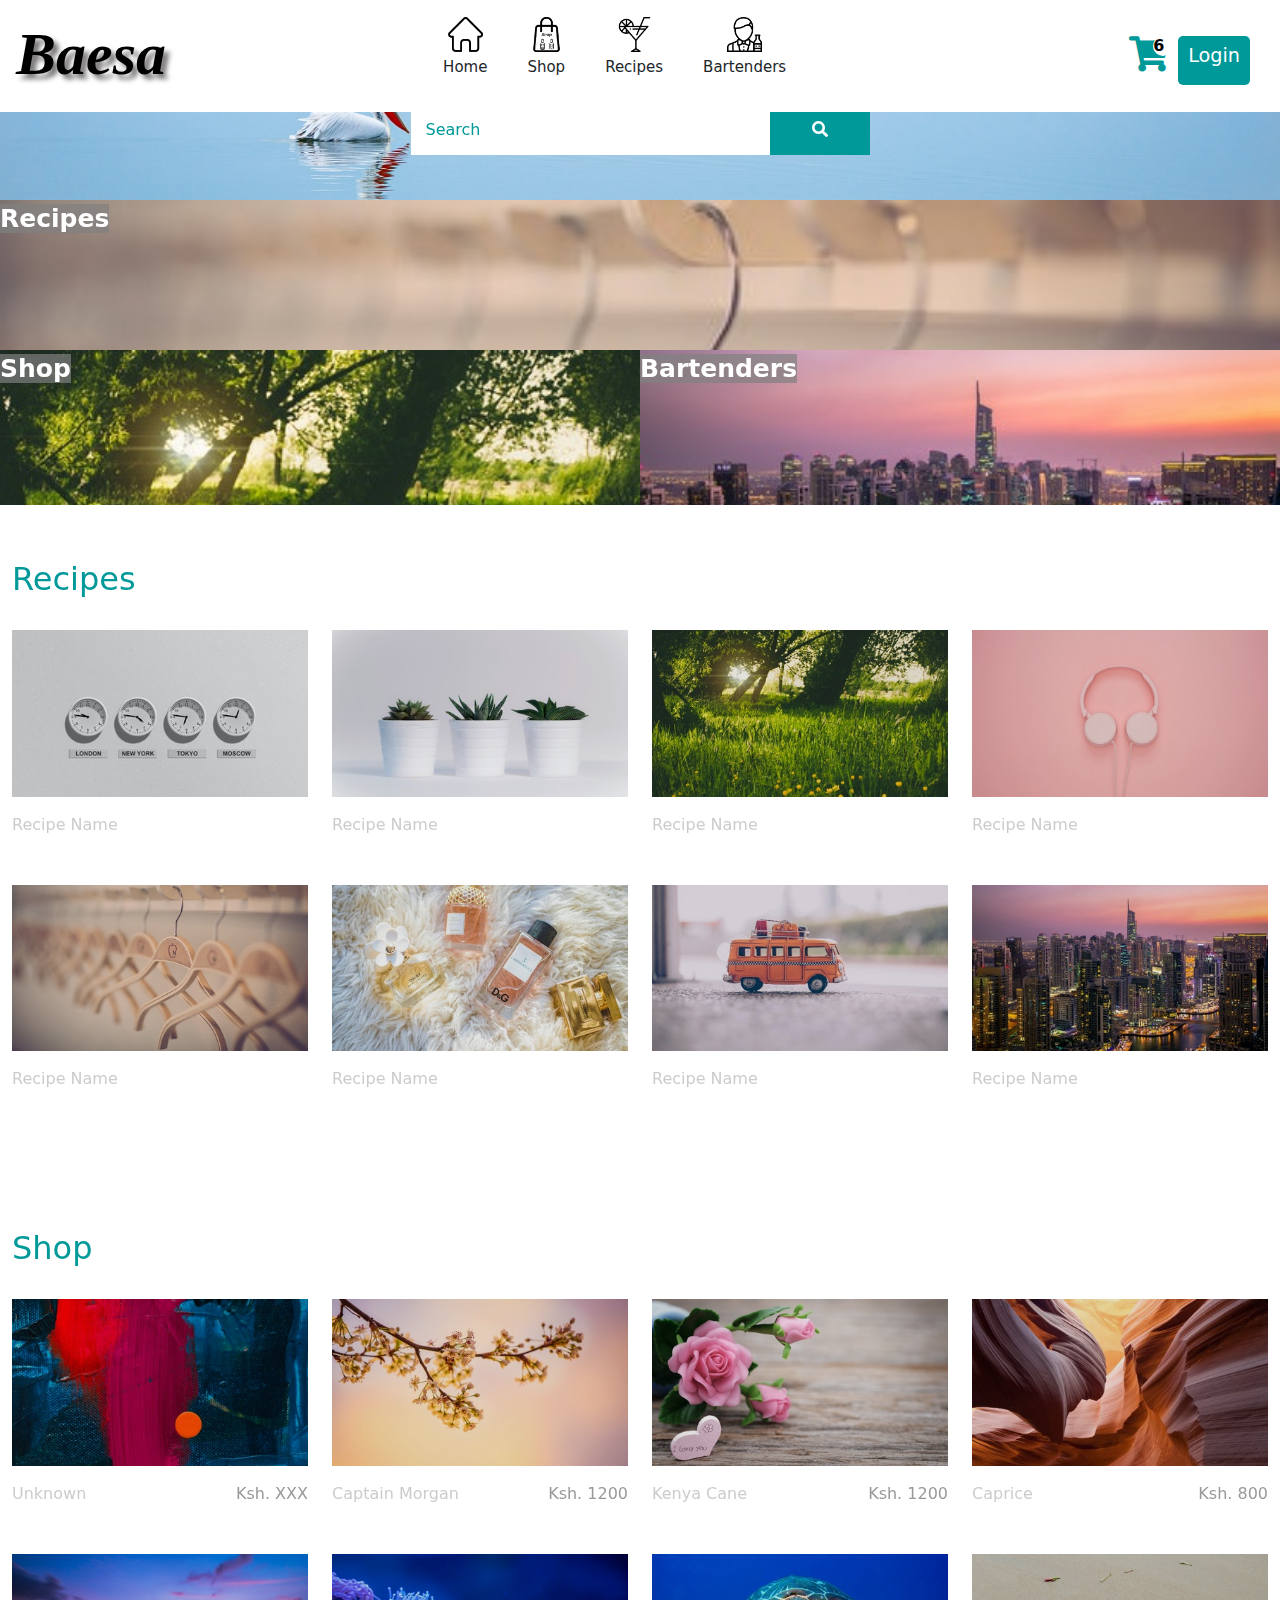
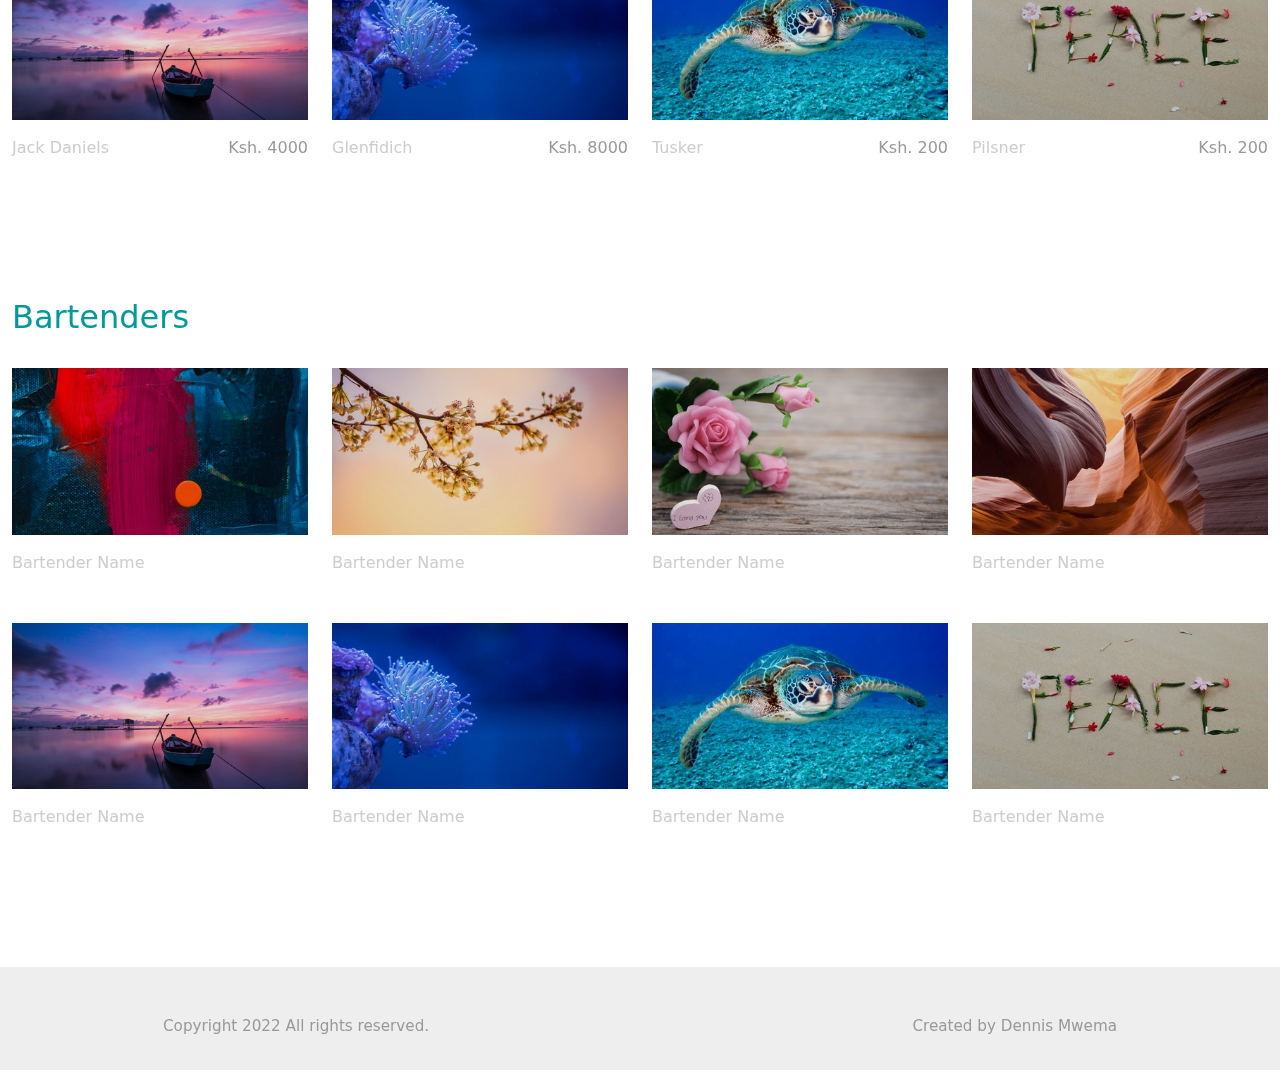
<file: index.html>
<!DOCTYPE html>
<html lang="en">
<head>
    <meta charset="UTF-8">
    <meta name="viewport" content="width=device-width, initial-scale=1.0">
    <title>Catalog-Z Bootstrap 5.0 HTML Template</title>
    <link rel="stylesheet" href="css/bootstrap.min.css">
    <link rel="stylesheet" href="fontawesome/css/all.min.css">
    <link rel="stylesheet" href="css/templatemo-style.css">
    <link rel="" href="./fonts/Royalacid_o.ttf">
    <link rel="" href="./fonts/Royalacid.ttf">
</head>
<body>

    <!-- Page Loader -->
    <div id="loader-wrapper">
        <div id="loader"></div>

        <div class="loader-section section-left"></div>
        <div class="loader-section section-right"></div>

    </div>

    
     <!-- Navigation -->
    <nav class="nav">
        <div class="nav-link">
          <a href="/" class="nav__logo">Baesa</a>
          </div>
  
        <div class="nav__menu" id="nav__menu">
            <ul style="list-style: none;" class="nav__list">
                <li class="nav__item">
                    <a href="./index.html" class="nav__link">
                      <img height="35" src="img/icons/home.png" alt="">
                      <span class="nav__name">Home</span>
                    </a>
                </li>
                <li class="nav__item">
                    <a href="./store.html" class="nav__link">
                      <img height="35" src="img/icons/Shop-Icon-Black.png" alt="">
                        <span class="nav__name">Shop</span>
                    </a>
                </li>
                <li class="nav__item">
                    <a href="./recipes.html" class="nav__link">
                      <img height="35" src="img/icons/cocktail.png" alt="">
                      <span class="nav__name">Recipes</span>
                    </a>
                </li>
                <li class="nav__item">
                    <a href="./bartenders.html" class="nav__link">
                      <img height="35" src="img/icons/bartender-black.png" alt="">
                      <span class="nav__name">Bartenders</span>
                    </a>
                </li>
                
            </ul>
        </div>
  
        <div class="profile">
          <span style="display: flex; justify-content: space-between; gap: 10px; padding-right: 30px;">
            <div style="position: relative;">
                <a href="#">
                    <i class="fa fa-shopping-cart text-outline"></i>
                </a>
                
                <a href="#" style="display: flex; align-items: center; position: absolute; top: 0; right: -5px; height: 20px; width: 20px; border-radius: 50%; font-weight: 700; color: black; background-color: white;">6</a>
                
            </div>
            <a href="./login.html" class="btn btn-primary" id="p-img">Login</a>
            
            </span>
        </div>
    </nav>

    

















    
    

    <div style="padding-top: 60px;" class="tm-hero d-flex justify-content-center align-items-center" data-parallax="scroll" data-image-src="img/hero.jpg">
        <form class="d-flex tm-search-form">
            <input class="form-control tm-search-input" type="search" placeholder="Search" aria-label="Search">
            <button class="btn btn-outline-success tm-search-btn" type="submit">
                <i class="fas fa-search"></i>
            </button>
        </form>
    </div>

    <div style="display: grid; grid-auto-rows: 150px; grid-template-columns: repeat(2, 1fr);" class="section-links">
        <div style="height: 155px; grid-column-start: 1; grid-column-end: 3; background: url('./img/img-01.jpg') no-repeat; background-size: cover;" class="sec-links">
            <a style="text-align: center; background-color: rgba(128, 128, 128, 0.7); color: white; font-weight: bold; height: 50px; font-size: 25px;" href="#recipes">Recipes</a>
        </div>
        <div style="height: 155px; background: url('./img/img-05.jpg') no-repeat; background-size: cover;" class="sec-links">
            <a style="transform: translate(50%, 50%); background-color: rgba(128, 128, 128, 0.7); color: white; font-weight: bold; height: 50px; font-size: 25px; width: 100%;" href="#shop">Shop</a>
        </div>
        <div style="height: 155px; background: url('./img/img-08.jpg') no-repeat; background-size: cover;" class="sec-links">
            <a style="transform: translate(50%, 50%); background-color: rgba(128, 128, 128, 0.7); color: white; font-weight: bold; height: 50px; font-size: 25px; width: 100%;" href="#bartenders">Bartenders</a>
        </div>
    </div>

    <div id="recipes" class="container-fluid tm-container-content tm-mt-60">
        <div class="row mb-4">
            <h2 class="col-6 tm-text-primary">
                Recipes
            </h2>
            
        </div>
        <div class="row tm-mb-90 tm-gallery">
        	<div class="col-xl-3 col-lg-4 col-md-6 col-sm-6 col-6 mb-5">
                <figure class="effect-ming tm-video-item">
                    <img src="img/img-03.jpg" alt="Image" class="img-fluid">
                    <figcaption class="d-flex align-items-center justify-content-center">
                        <h2>Clocks</h2>
                        <a href="recipe.html">View more</a>
                    </figcaption>                    
                </figure>
                <div class="d-flex justify-content-between tm-text-gray">
                    <span class="tm-text-gray-light">Recipe Name</span>
                </div>
            </div>
            <div class="col-xl-3 col-lg-4 col-md-6 col-sm-6 col-6 mb-5">
                <figure class="effect-ming tm-video-item">
                    <img src="img/img-04.jpg" alt="Image" class="img-fluid">
                    <figcaption class="d-flex align-items-center justify-content-center">
                        <h2>Plants</h2>
                        <a href="recipe.html">View more</a>
                    </figcaption>                    
                </figure>
                <div class="d-flex justify-content-between tm-text-gray">
                    <span class="tm-text-gray-light">Recipe Name</span>
                </div>
            </div>
            <div class="col-xl-3 col-lg-4 col-md-6 col-sm-6 col-6 mb-5">
                <figure class="effect-ming tm-video-item">
                    <img src="img/img-05.jpg" alt="Image" class="img-fluid">
                    <figcaption class="d-flex align-items-center justify-content-center">
                        <h2>Morning</h2>
                        <a href="recipe.html">View more</a>
                    </figcaption>                    
                </figure>
                <div class="d-flex justify-content-between tm-text-gray">
                    <span class="tm-text-gray-light">Recipe Name</span>
                </div>
            </div>
            <div class="col-xl-3 col-lg-4 col-md-6 col-sm-6 col-6 mb-5">
                <figure class="effect-ming tm-video-item">
                    <img src="img/img-06.jpg" alt="Image" class="img-fluid">
                    <figcaption class="d-flex align-items-center justify-content-center">
                        <h2>Pinky</h2>
                        <a href="recipe.html">View more</a>
                    </figcaption>                    
                </figure>
                <div class="d-flex justify-content-between tm-text-gray">
                    <span class="tm-text-gray-light">Recipe Name</span>
                </div>
            </div>
            
            <div class="col-xl-3 col-lg-4 col-md-6 col-sm-6 col-6 mb-5">
                <figure class="effect-ming tm-video-item">
                    <img src="img/img-01.jpg" alt="Image" class="img-fluid">
                    <figcaption class="d-flex align-items-center justify-content-center">
                        <h2>Hangers</h2>
                        <a href="recipe.html">View more</a>
                    </figcaption>                    
                </figure>
                <div class="d-flex justify-content-between tm-text-gray">
                    <span class="tm-text-gray-light">Recipe Name</span>
                </div>
            </div>
            <div class="col-xl-3 col-lg-4 col-md-6 col-sm-6 col-6 mb-5">
                <figure class="effect-ming tm-video-item">
                    <img src="img/img-02.jpg" alt="Image" class="img-fluid">
                    <figcaption class="d-flex align-items-center justify-content-center">
                        <h2>Perfumes</h2>
                        <a href="recipe.html">View more</a>
                    </figcaption>                    
                </figure>
                <div class="d-flex justify-content-between tm-text-gray">
                    <span class="tm-text-gray-light">Recipe Name</span>
                </div>
            </div>
            <div class="col-xl-3 col-lg-4 col-md-6 col-sm-6 col-6 mb-5">
                <figure class="effect-ming tm-video-item">
                    <img src="img/img-07.jpg" alt="Image" class="img-fluid">
                    <figcaption class="d-flex align-items-center justify-content-center">
                        <h2>Bus</h2>
                        <a href="recipe.html">View more</a>
                    </figcaption>                    
                </figure>
                <div class="d-flex justify-content-between tm-text-gray">
                    <span class="tm-text-gray-light">Recipe Name</span>
                </div>
            </div>
            <div class="col-xl-3 col-lg-4 col-md-6 col-sm-6 col-6 mb-5">
                <figure class="effect-ming tm-video-item">
                    <img src="img/img-08.jpg" alt="Image" class="img-fluid">
                    <figcaption class="d-flex align-items-center justify-content-center">
                        <h2>New York</h2>
                        <a href="recipe.html">View more</a>
                    </figcaption>                    
                </figure>
                <div class="d-flex justify-content-between tm-text-gray">
                    <span class="tm-text-gray-light">Recipe Name</span>
                </div>
            </div>
        </div>
    </div>

    <div id="shop" class="container-fluid tm-container-content tm-mt-60">
        <div class="row mb-4">
            <h2 class="col-6 tm-text-primary">
                Shop
            </h2>
        </div>
        <div class="row tm-mb-90 tm-gallery">
            <div class="col-xl-3 col-lg-4 col-md-6 col-sm-6 col-6 mb-5">
                <figure class="effect-ming tm-video-item">
                    <img src="img/img-09.jpg" alt="Image" class="img-fluid">
                    <figcaption class="d-flex align-items-center justify-content-center">
                        <h2><a href="#"><i class="fas fa-shopping-cart"></i></a></h2>
                    </figcaption>                    
                    
                </figure>
                <div class="d-flex justify-content-between tm-text-gray">
                    <span class="tm-text-gray-light">Unknown</span>
                    <span>Ksh. XXX</span>
                </div>
            </div>
            <div class="col-xl-3 col-lg-4 col-md-6 col-sm-6 col-6 mb-5">
                <figure class="effect-ming tm-video-item">
                    <img src="img/img-10.jpg" alt="Image" class="img-fluid">
                    <figcaption class="d-flex align-items-center justify-content-center">
                        <h2><a href="#"><i class="fas fa-shopping-cart"></i></a></h2>
                    </figcaption>                    
                </figure>
                <div class="d-flex justify-content-between tm-text-gray">
                    <span class="tm-text-gray-light">Captain Morgan</span>
                    <span>Ksh. 1200</span>
                </div>
            </div>
            <div class="col-xl-3 col-lg-4 col-md-6 col-sm-6 col-6 mb-5">
                <figure class="effect-ming tm-video-item">
                    <img src="img/img-11.jpg" alt="Image" class="img-fluid">
                    <figcaption class="d-flex align-items-center justify-content-center">
                        <h2><a href="#"><i class="fas fa-shopping-cart"></i></a></h2>
                    </figcaption>                    
                </figure>
                <div class="d-flex justify-content-between tm-text-gray">
                    <span class="tm-text-gray-light">Kenya Cane</span>
                    <span>Ksh. 1200</span>
                </div>
            </div>
            <div class="col-xl-3 col-lg-4 col-md-6 col-sm-6 col-6 mb-5">
                <figure class="effect-ming tm-video-item">
                    <img src="img/img-12.jpg" alt="Image" class="img-fluid">
                    <figcaption class="d-flex align-items-center justify-content-center">
                        <h2><a href="#"><i class="fas fa-shopping-cart"></i></a></h2>
                    </figcaption>                     
                </figure>
                <div class="d-flex justify-content-between tm-text-gray">
                    <span class="tm-text-gray-light">Caprice</span>
                    <span>Ksh. 800</span>
                </div>
            </div>
            <div class="col-xl-3 col-lg-4 col-md-6 col-sm-6 col-6 mb-5">
                <figure class="effect-ming tm-video-item">
                    <img src="img/img-13.jpg" alt="Image" class="img-fluid">
                    <figcaption class="d-flex align-items-center justify-content-center">
                        <h2><a href="#"><i class="fas fa-shopping-cart"></i></a></h2>
                    </figcaption>                     
                </figure>
                <div class="d-flex justify-content-between tm-text-gray">
                    <span class="tm-text-gray-light">Jack Daniels</span>
                    <span>Ksh. 4000</span>
                </div>
            </div>
            <div class="col-xl-3 col-lg-4 col-md-6 col-sm-6 col-6 mb-5">
                <figure class="effect-ming tm-video-item">
                    <img src="img/img-14.jpg" alt="Image" class="img-fluid">
                    <figcaption class="d-flex align-items-center justify-content-center">
                        <h2><a href="#"><i class="fas fa-shopping-cart"></i></a></h2>
                    </figcaption>                     
                </figure>
                <div class="d-flex justify-content-between tm-text-gray">
                    <span class="tm-text-gray-light">Glenfidich</span>
                    <span>Ksh. 8000</span>
                </div>
            </div>
            <div class="col-xl-3 col-lg-4 col-md-6 col-sm-6 col-6 mb-5">
                <figure class="effect-ming tm-video-item">
                    <img src="img/img-15.jpg" alt="Image" class="img-fluid">
                    <figcaption class="d-flex align-items-center justify-content-center">
                        <h2><a href="#"><i class="fas fa-shopping-cart"></i></a></h2>
                    </figcaption>                     
                </figure>
                <div class="d-flex justify-content-between tm-text-gray">
                    <span class="tm-text-gray-light">Tusker</span>
                    <span>Ksh. 200</span>
                </div>
            </div>
            <div class="col-xl-3 col-lg-4 col-md-6 col-sm-6 col-6 mb-5">
                <figure class="effect-ming tm-video-item">
                    <img src="img/img-16.jpg" alt="Image" class="img-fluid">
                    <figcaption class="d-flex align-items-center justify-content-center">
                        <h2><a href="#"><i class="fas fa-shopping-cart"></i></a></h2>
                    </figcaption>                     
                </figure>
                <div class="d-flex justify-content-between tm-text-gray">
                    <span class="tm-text-gray-light">Pilsner</span>
                    <span>Ksh. 200</span>
                </div>
            </div>         
        </div> <!-- row -->
    </div> <!-- container-fluid, tm-container-content -->

    <div id="bartenders" class="container-fluid tm-container-content tm-mt-60">
        <div class="row mb-4">
            <h2 class="col-6 tm-text-primary">
                Bartenders
            </h2>
            
        </div>
        <div class="row tm-mb-90 tm-gallery">
            <div class="col-xl-3 col-lg-4 col-md-6 col-sm-6 col-6 mb-5">
                <figure class="effect-ming tm-video-item">
                    <img src="img/img-09.jpg" alt="Image" class="img-fluid">
                    <figcaption class="d-flex align-items-center justify-content-center">
                        <h2>Abstract</h2>
                        <a href="bartender.html">View more</a>
                    </figcaption>                    
                </figure>
                <div class="d-flex justify-content-between tm-text-gray">
                    <span class="tm-text-gray-light">Bartender Name</span>
                </div>
            </div>
            <div class="col-xl-3 col-lg-4 col-md-6 col-sm-6 col-6 mb-5">
                <figure class="effect-ming tm-video-item">
                    <img src="img/img-10.jpg" alt="Image" class="img-fluid">
                    <figcaption class="d-flex align-items-center justify-content-center">
                        <h2>Flowers</h2>
                        <a href="bartender.html">View more</a>
                    </figcaption>                    
                </figure>
                <div class="d-flex justify-content-between tm-text-gray">
                    <span class="tm-text-gray-light">Bartender Name</span>
                </div>
            </div>
            <div class="col-xl-3 col-lg-4 col-md-6 col-sm-6 col-6 mb-5">
                <figure class="effect-ming tm-video-item">
                    <img src="img/img-11.jpg" alt="Image" class="img-fluid">
                    <figcaption class="d-flex align-items-center justify-content-center">
                        <h2>Rosy</h2>
                        <a href="bartender.html">View more</a>
                    </figcaption>                    
                </figure>
                <div class="d-flex justify-content-between tm-text-gray">
                    <span class="tm-text-gray-light">Bartender Name</span>
                </div>
            </div>
            <div class="col-xl-3 col-lg-4 col-md-6 col-sm-6 col-6 mb-5">
                <figure class="effect-ming tm-video-item">
                    <img src="img/img-12.jpg" alt="Image" class="img-fluid">
                    <figcaption class="d-flex align-items-center justify-content-center">
                        <h2>Rocki</h2>
                        <a href="bartender.html">View more</a>
                    </figcaption>                    
                </figure>
                <div class="d-flex justify-content-between tm-text-gray">
                    <span class="tm-text-gray-light">Bartender Name</span>
                </div>
            </div>
            <div class="col-xl-3 col-lg-4 col-md-6 col-sm-6 col-6 mb-5">
                <figure class="effect-ming tm-video-item">
                    <img src="img/img-13.jpg" alt="Image" class="img-fluid">
                    <figcaption class="d-flex align-items-center justify-content-center">
                        <h2>Purple</h2>
                        <a href="bartender.html">View more</a>
                    </figcaption>                    
                </figure>
                <div class="d-flex justify-content-between tm-text-gray">
                    <span class="tm-text-gray-light">Bartender Name</span>
                </div>
            </div>
            <div class="col-xl-3 col-lg-4 col-md-6 col-sm-6 col-6 mb-5">
                <figure class="effect-ming tm-video-item">
                    <img src="img/img-14.jpg" alt="Image" class="img-fluid">
                    <figcaption class="d-flex align-items-center justify-content-center">
                        <h2>Sea</h2>
                        <a href="bartender.html">View more</a>
                    </figcaption>                    
                </figure>
                <div class="d-flex justify-content-between tm-text-gray">
                    <span class="tm-text-gray-light">Bartender Name</span>
                </div>
            </div>
            <div class="col-xl-3 col-lg-4 col-md-6 col-sm-6 col-6 mb-5">
                <figure class="effect-ming tm-video-item">
                    <img src="img/img-15.jpg" alt="Image" class="img-fluid">
                    <figcaption class="d-flex align-items-center justify-content-center">
                        <h2>Turtle</h2>
                        <a href="bartender.html">View more</a>
                    </figcaption>                    
                </figure>
                <div class="d-flex justify-content-between tm-text-gray">
                    <span class="tm-text-gray-light">Bartender Name</span>
                </div>
            </div>
            <div class="col-xl-3 col-lg-4 col-md-6 col-sm-6 col-6 mb-5">
                <figure class="effect-ming tm-video-item">
                    <img src="img/img-16.jpg" alt="Image" class="img-fluid">
                    <figcaption class="d-flex align-items-center justify-content-center">
                        <h2>Peace</h2>
                        <a href="bartender.html">View more</a>
                    </figcaption>                    
                </figure>
                <div class="d-flex justify-content-between tm-text-gray">
                    <span class="tm-text-gray-light">Bartender Name</span>
                </div>
            </div>         
        </div> <!-- row -->
    </div> <!-- container-fluid, tm-container-content -->

    <footer class="tm-bg-gray pt-5 pb-3 tm-text-gray tm-footer">
        <div class="container-fluid tm-container-small">
            <div class="row">
                <div class="col-lg-8 col-md-7 col-12 px-5 mb-3">
                    Copyright 2022 All rights reserved.
                </div>
                <div class="col-lg-4 col-md-5 col-12 px-5 text-right">
                    Created by <a href="https://teznologyhub.com" class="tm-text-gray" rel="sponsored" target="_parent">Dennis Mwema</a>
                </div>
            </div>
        </div>
    </footer>

    
  <!-- PopUp -->
  <div class="popup hide-popup">
    <div class="popup-content">
      <div class="popup-close">
        <i class="fa fa-times"></i>
      </div>
      <div class="popup-left">
        <div class="popup-img-container">
          <img class="popup-img" src="./img/img-02.jpg" alt="popup">
        </div>
      </div>
      <div class="popup-right">
        <div class="right-content">
          <h1>Alcohol should not be sold to <span>persons under the age of 18.</span></h1>
          <p>Strictly, drink responsibly. Don't drink and drive.</p>

        </div>
      </div>
    </div>
  </div>
    
    <script src="js/plugins.js"></script>
    <script src="./js/main.js"></script>
    <script>
        $(window).on("load", function(){
            $('body').addClass('loaded');
        });
    </script>

</body>
</html>
</file>
<file: css/templatemo-style.css>
@import url('https://fonts.googleapis.com/css2?family=Roboto:wght@100;300;400;500;700&display=swapfamily=Josefin+Slab&family=Rammetto+One&family=Tangerine:wght@400;700&family=Yellowtail&display=swap');
/* @import url('https://fonts.googleapis.com/css2?family=Josefin+Slab&family=Rammetto+One&family=Tangerine:wght@400;700&family=Yellowtail&display=swap'); */

.btn-primary{
  padding: 6px 10px 14px!important;
}

.nav{
    height: 7rem;
    display: flex;
    justify-content: space-between;
    /* padding-right: 10px;
    padding-left: 10px; */
    align-items: center;
    background-color: white;
    position: fixed;
    top: 0;
    width: 100%;
    z-index: 100;
  }
  
  .nav__img{
    width: 32px;
    border-radius: 50%;
  }
  
  .nav__logo{
    font-weight: 900 !important;
    font-size: 60px;
    width: 100px;
    color: black;
    font-family: 'Royalacid_o';
    font-style: italic;
    text-shadow: 5px 5px 5px rgb(122, 119, 119);
    /* font-weight: 60px; */
    white-space: nowrap;
  }
  
  .nav-link{
    width: 100px;
  }
  
  .anim{
    border-right: .15em solid orange;
    animation: typing 3.5s steps(30, end) 1s 1 normal both, blinkTextCursor .5s steps(44) infinite normal;
  }
  
  /* @keyframes typing{
    from {width: 0;}
    to {width: 50px;}
  } */
  
  @keyframes blinkTextCursor{
    from, to{
      border-color: transparent
    }
    50%{
      border-color: white
    }
  }
  
  header{
    /* background-color: #FFF; */
    /* background-color: #1F2833; */
    /* background: hsla(208, 7%, 55%, 1);
  
  background: linear-gradient(90deg, hsla(208, 7%, 55%, 1) 0%, hsla(191, 5%, 40%, 1) 100%);
  
  background: -moz-linear-gradient(90deg, hsla(208, 7%, 55%, 1) 0%, hsla(191, 5%, 40%, 1) 100%);
  
  background: -webkit-linear-gradient(90deg, hsla(208, 7%, 55%, 1) 0%, hsla(191, 5%, 40%, 1) 100%);
  
  filter: progid: DXImageTransform.Microsoft.gradient( startColorstr="#858E96", endColorstr="#60696B", GradientType=1 ); */
  
    z-index: 1000;
  }
  
  
  @media screen and (max-width: 767px) {
    .nav__menu{
        position: fixed;
        bottom: 0;
        left: 0;
        background-color: white;
        box-shadow: 0 -1px 12px rgba(0, 0, 0, .1);
        height: 6rem;
        width: 100%;
        padding: 0 1rem;
        display: grid;
        align-items: center;
        border-radius: 1.25rem 1.25rem 0 0;
        transition: .4s;
        z-index: 1000;
    }
  
    .nav__item .nav__name{
      display: none;
    }
  
    .nav__link img{
      height: 40px;
    }
  }
  
  
  .hidden-links{
    background-color: #1F2833;
    padding: 20px;
    width: fit-content;
    text-align: center;
    height: fit-content;
    color: #C5C6C7;
    display: flex;
    flex-direction: column;
    justify-content: space-around;
    visibility: hidden;
    margin-right: 10px;
  }
  
  .hidden-links li{
    padding-top: 20px;
  }
  
  .hidden-links.show{
    visibility: visible;
  }
  
  .nav__list,
  .nav__link{
    display: flex;
  }
  
  .nav__link{
    flex-direction: column;
    align-items: center;
    row-gap: .25rem;
    color: var(--green);
  }
  
  .nav__list{
    display: flex;
    gap: 40px;
    justify-content: space-between;
    padding-right: 2rem;
  }
  
  .nav__name{
    font-size: 15px;
  }
  
  .nav__icon{
    font-size: 1.5rem;
  }

  
.section__title{
    font-size: 30px;
    text-align: center;
    margin-bottom: 0.5rem;
  }
  
  .section-height{
    /* height: 100vh; */
  
    height: calc(100vh - 152px);
  }
  
  .profile{
    height: 40px;
  }
  
  .profile i{
    font-size: 35px;
    object-fit: cover;
    color: #009999;
  }
  
  .r p{
    color: white;
  }




*{
  scroll-behavior: smooth;
}

#loader-wrapper {
    position: fixed;
    top: 0;
    left: 0;
    width: 100%;
    height: 100%;
    z-index: 1001;
}
#loader {
    display: block;
    position: relative;
    left: 50%;
    top: 50%;
    width: 150px;
    height: 150px;
    margin: -75px 0 0 -75px;
    border-radius: 50%;
    border: 3px solid transparent;
    border-top-color: #3498db;

    -webkit-animation: spin 2s linear infinite; /* Chrome, Opera 15+, Safari 5+ */
    animation: spin 2s linear infinite; /* Chrome, Firefox 16+, IE 10+, Opera */

    z-index: 1002;
}

    #loader:before {
        content: "";
        position: absolute;
        top: 5px;
        left: 5px;
        right: 5px;
        bottom: 5px;
        border-radius: 50%;
        border: 3px solid transparent;
        border-top-color: #e74c3c;

        -webkit-animation: spin 3s linear infinite; /* Chrome, Opera 15+, Safari 5+ */
        animation: spin 3s linear infinite; /* Chrome, Firefox 16+, IE 10+, Opera */
    }

    #loader:after {
        content: "";
        position: absolute;
        top: 15px;
        left: 15px;
        right: 15px;
        bottom: 15px;
        border-radius: 50%;
        border: 3px solid transparent;
        border-top-color: #f9c922;

        -webkit-animation: spin 1.5s linear infinite; /* Chrome, Opera 15+, Safari 5+ */
          animation: spin 1.5s linear infinite; /* Chrome, Firefox 16+, IE 10+, Opera */
    }

    @-webkit-keyframes spin {
        0%   { 
            -webkit-transform: rotate(0deg);  /* Chrome, Opera 15+, Safari 3.1+ */
            -ms-transform: rotate(0deg);  /* IE 9 */
            transform: rotate(0deg);  /* Firefox 16+, IE 10+, Opera */
        }
        100% {
            -webkit-transform: rotate(360deg);  /* Chrome, Opera 15+, Safari 3.1+ */
            -ms-transform: rotate(360deg);  /* IE 9 */
            transform: rotate(360deg);  /* Firefox 16+, IE 10+, Opera */
        }
    }
    @keyframes spin {
        0%   { 
            -webkit-transform: rotate(0deg);  /* Chrome, Opera 15+, Safari 3.1+ */
            -ms-transform: rotate(0deg);  /* IE 9 */
            transform: rotate(0deg);  /* Firefox 16+, IE 10+, Opera */
        }
        100% {
            -webkit-transform: rotate(360deg);  /* Chrome, Opera 15+, Safari 3.1+ */
            -ms-transform: rotate(360deg);  /* IE 9 */
            transform: rotate(360deg);  /* Firefox 16+, IE 10+, Opera */
        }
    }

    #loader-wrapper .loader-section {
        position: fixed;
        top: 0;
        width: 51%;
        height: 100%;
        background: #222222;
        z-index: 1001;
        -webkit-transform: translateX(0);  /* Chrome, Opera 15+, Safari 3.1+ */
        -ms-transform: translateX(0);  /* IE 9 */
        transform: translateX(0);  /* Firefox 16+, IE 10+, Opera */
    }

    #loader-wrapper .loader-section.section-left {
        left: 0;
    }

    #loader-wrapper .loader-section.section-right {
        right: 0;
    }

    /* Loaded */
    .loaded #loader-wrapper .loader-section.section-left {
        -webkit-transform: translateX(-100%);  /* Chrome, Opera 15+, Safari 3.1+ */
            -ms-transform: translateX(-100%);  /* IE 9 */
                transform: translateX(-100%);  /* Firefox 16+, IE 10+, Opera */

        -webkit-transition: all 0.7s 0.3s cubic-bezier(0.645, 0.045, 0.355, 1.000);  
                transition: all 0.7s 0.3s cubic-bezier(0.645, 0.045, 0.355, 1.000);
    }

    .loaded #loader-wrapper .loader-section.section-right {
        -webkit-transform: translateX(100%);  /* Chrome, Opera 15+, Safari 3.1+ */
            -ms-transform: translateX(100%);  /* IE 9 */
                transform: translateX(100%);  /* Firefox 16+, IE 10+, Opera */

-webkit-transition: all 0.7s 0.3s cubic-bezier(0.645, 0.045, 0.355, 1.000);  
        transition: all 0.7s 0.3s cubic-bezier(0.645, 0.045, 0.355, 1.000);
    }
    
    .loaded #loader {
        opacity: 0;
        -webkit-transition: all 0.3s ease-out;  
                transition: all 0.3s ease-out;
    }
    .loaded #loader-wrapper {
        visibility: hidden;

        -webkit-transform: translateY(-100%);  /* Chrome, Opera 15+, Safari 3.1+ */
            -ms-transform: translateY(-100%);  /* IE 9 */
                transform: translateY(-100%);  /* Firefox 16+, IE 10+, Opera */

        -webkit-transition: all 0.3s 1s ease-out;  
                transition: all 0.3s 1s ease-out;
    }

p { line-height: 1.8; }

a { 
    text-decoration: none;
    transition: all 0.3s ease; 
}
a:hover { color:#009999; }
.container-fluid { max-width: 1770px; }
.tm-container-small { max-width: 1050px; }
.btn { border-radius: 0; }
.btn-primary {
    background-color: #009999;
    border: 0;
    border-radius: 5px;
    padding: 12px 50px 14px;
    font-size: 1.2rem;
}

.btn-primary:hover,
.btn-primary:focus {
    background-color:#086969;
}

.btn-primary.disabled, 
.btn-primary:disabled {
    background-color: #009999;
    pointer-events: all;
    cursor: not-allowed;
}

.form-control {
	padding: 10px 20px;
	width: 100%;
	height: auto;
}

.form-group { margin-bottom: 25px; }
.tm-btn-big { padding: 12px 90px 14px; }

.navbar-toggler:focus { box-shadow: none; }
.navbar-brand {
    color: #3399CC;
    font-size: 1.6rem;
}

.navbar-brand i { font-size: 2rem; }

.tm-hero {
    min-height: 200px;
    background: transparent;
}

.tm-mt-60 { margin-top: 60px; }
.tm-mb-50 { margin-bottom: 50px; }
.tm-mb-74 { margin-bottom: 74px; }
.tm-mb-90 { margin-bottom: 90px; }
.tm-text-primary { color: #009999; }
.tm-text-secondary { color: #CC6699; }
a.tm-text-primary:hover { color:#666666; }
.tm-bg-gray { background-color: #EEEEEE; }
.tm-input-paging {
    width: 40px;
    border-radius: 0;
    border: 1px solid #CCCCCC;
    background: #f4f4f4;
    text-align: center;
}

.nav-item { margin-right: 30px; }
.nav-item:last-child { margin-right: 0; }

.nav-link {
    color: #666666;
    border-bottom: 4px solid transparent;
    font-size: 1.2rem;
}

.nav-link-1.active,
.nav-link-1:hover {
    border-color: #33CCFF;
}

.nav-link-2.active,
.nav-link-2:hover {
    border-color: #FF6666;
}

.nav-link-3.active,
.nav-link-3:hover {
    border-color: #33CC66;
}

.nav-link-4.active,
.nav-link-4:hover {
    border-color: #CC66CC;
}

.tm-search-input {
    width: 360px;
    border-radius: 0;
    padding: 12px 15px;
    color: #009999;
    border: none;
}

.tm-search-input:focus {
    border-color: #009999;
    box-shadow: 0 0 0 0.25rem rgb(0 153 153 / 0.25);
}

.tm-search-input::placeholder { /* Chrome, Firefox, Opera, Safari 10.1+ */
    color: #009999;
    opacity: 1; /* Firefox */
}
  
.tm-search-input::-ms-input-placeholder { /* Microsoft Edge */
    color: #009999;
}

.tm-search-btn {
    color: white;
    background-color: #009999;
    border: none;
    width: 100px;
    height: 50px;
    margin-left: -1px;
}

p, .tm-text-gray { color: #999; }
.tm-text-gray-light { color: #CCC; }
.tm-text-gray-dark { color: #666; }

.tm-video-item {
    position: relative;
    overflow: hidden;
    text-align: center;
    cursor: pointer;
}

.tm-video-item img {
    position: relative;
    display: block;
    min-height: 100%;
    max-width: 100%;
    opacity: 0.8;
}

.tm-video-item figcaption {
    padding: 2em;
    color: #fff;
    text-transform: uppercase;
    font-size: 1.25em;
    -webkit-backface-visibility: hidden;
	backface-visibility: hidden;
}

.tm-video-item figcaption::before,
.tm-video-item figcaption::after {
    pointer-events: none;
}

.tm-video-item figcaption,
.tm-video-item figcaption > a {
    position: absolute;
    top: 0;
    left: 0;
    width: 100%;
    height: 100%;
}

.tm-video-item figcaption > a {
	z-index: 1000;
	text-indent: 200%;
	white-space: nowrap;
	font-size: 0;
	opacity: 0;
}

.tm-video-item h2 {
    word-spacing: -0.15em;
    font-weight: 300;
}

.tm-video-item h2,
.tm-video-item p {
    margin: 0;
}

.tm-video-item p {
    letter-spacing: 1px;
    font-size: 68.5%;
}

.tm-gallery div.d-block { animation: show .5s ease; }

@keyframes show {
    0% {
    	opacity: 0;
    	transform: scale(0.9);
    }
    100% {
    	opacity: 1;
    	transform: scale(1);
    }
}

.tm-paging-link {
    display: flex;
    justify-content: center;
    align-items: center;
    width: 60px;
    height: 60px;
    font-size: 1.1rem;
    color: #999;
    background-color: #EEEEEE;
    margin: 10px;
    border-radius: 5px;
    text-decoration: none;
    transition: all 0.3s ease;
}

.tm-paging-link:hover,
.tm-paging-link.active {
    background-color: #009999;
    color: #fff; 
}

/*---------------*/
/***** Ming *****/
/*---------------*/

figure.effect-ming {
	background: #030c17;
}

figure.effect-ming img {
	opacity: 0.9;
	-webkit-transition: opacity 0.35s;
	transition: opacity 0.35s;
}

figure.effect-ming figcaption::before {
	position: absolute;
	top: 30px;
	right: 30px;
	bottom: 30px;
	left: 30px;
	border: 2px solid #fff;
	box-shadow: 0 0 0 30px rgba(255,255,255,0.2);
	content: '';
	opacity: 0;
	-webkit-transition: opacity 0.35s, -webkit-transform 0.35s;
	transition: opacity 0.35s, transform 0.35s;
	-webkit-transform: scale3d(1.4,1.4,1);
	transform: scale3d(1.4,1.4,1);
}

figure.effect-ming h2 {
    font-size: 1.3em;
	opacity: 0;
	-webkit-transition: opacity 0.35s, -webkit-transform 0.35s;
	transition: opacity 0.35s, transform 0.35s;
	-webkit-transform: scale(1.5);
	transform: scale(1.5);
}

figure.effect-ming:hover figcaption::before,
figure.effect-ming:hover h2 {
	opacity: 1;
	-webkit-transform: scale3d(1,1,1);
	transform: scale3d(1,1,1);
}

figure.effect-ming:hover figcaption { background-color: rgba(58,52,42,0); }
figure.effect-ming:hover img { opacity: 0.4; }

.tm-footer-links li {
    list-style: none;
    margin-bottom: 5px;    
}

.tm-footer-links li a { color: #999999; }
.tm-footer-links li a:hover { color: #009999; }

.tm-social-links li {
    list-style: none;
    margin-right: 15px;
}

.tm-social-links li:last-child { margin-right: 0; }

.tm-social-links li a  {
    color: #999999;
    width: 44px;
    height: 44px;
    display: flex;
    background-color: #fff;
    align-items: center;
    justify-content: center;
}

.tm-social-links li a:hover {
    color: #fff;
    background-color: #009999;
}

.tm-footer { font-size: 0.95rem; }
.tm-footer-title { font-size: 1.4rem; }

/* Videos */
#tm-video-container {
    max-height: 400px;
    overflow: hidden;
    background-color: #333;
    margin-bottom: 90px;
    position: relative;
}

#tm-video {
    display: block;
    width: 100%;
    height: auto;
}

#tm-video-control-button {
    position: absolute;
    bottom: 20px;
    right: 20px;
    z-index: 1000;
    color: #e1e1e1;
}

.tm-video-details {
    height: 100%;
    padding: 40px;
}

/* About */
.tm-row-1640 { max-width: 1640px; }
.tm-about-2-col { max-width: 716px; }
.tm-about-3-col { max-width: 540px; }

.tm-about-2-col,
.tm-about-3-col {
    margin-bottom: 50px;
}

.tm-about-icon-container {
    width: 150px;
    height: 150px;
    border: 1px solid #009999;
    display: flex;
    align-items: center;
    justify-content: center;
}

.tm-about-img-text { max-width: 940px; }

/* Contact */
select.form-control { border-radius: 0; }
select.form-control option { height: 30px; }

select:not([multiple]) {
    -webkit-appearance: none;
    -moz-appearance: none;
    background-position: right 15px center;
    background-repeat: no-repeat;
    background-image: url(../img/select-arrow.png);
    padding: 14px 20px;
    padding-right: 20px;
    color: #666;
}

.mapouter{
    position:relative;
    height:480px;
    width:100%;
    max-width: 480px;
}

.gmap-canvas {
    overflow:hidden;
    background:none!important;
    height:480px;
    width:100%;
}

.tm-contact-form { max-width: 420px; }
.tm-address-col { max-width: 520px; }
.tm-contacts { padding-left: 0; }

.tm-contacts li {
    list-style: none;
    margin-bottom: 20px;
}

.tm-contacts li a i { width: 30px; }
.tm-social { display: flex; }

.tm-social li {
    list-style: none;
    margin-bottom: 20px;
    margin-right: 15px;
}

.tm-social li a i {
    width: 40px;
    height: 40px;
    color: #666666;
    background-color: #EEEEEE;
    display: flex;
    align-items: center;
    justify-content: center;
    transition: all 0.3s ease;
}

.tm-social li a:hover i {
    color: #fff;
    background-color: #009999;
}

.form-control,
input:-internal-autofill-selected,
select:not([multiple]) {
    color: #009999 !important;
}

.form-control::placeholder { /* Chrome, Firefox, Opera, Safari 10.1+ */
    color:  #009999;
    opacity: 1; /* Firefox */
}

@media (max-width: 991px) {
    .navbar-collapse {
        position: fixed;
        top: 50px;
        right: 0px;
        background: white;
        width: 150px;
        padding: 15px;
    }

    .tm-container-content { max-width: 870px; }
    .tm-contact-form, .tm-address-col, .mapouter { max-width: 100%; }
    .tm-people-row { max-width: 900px; }
}

@media (max-width: 767px) {
    .tm-paging-col { flex-direction: column; }
    .tm-paging { flex-wrap: wrap; }
    .tm-about-img-text { max-width: 640px; }
    .tm-about-2-col, .tm-about-3-col { margin-bottom: 50px; }
}

@media (max-width: 575px) {
    .tm-container-content { max-width: 420px; }

    .tm-search-form {
        padding-left: 15px;
        padding-right: 15px;
        width: 100%;
        justify-content: center;
    }

    .tm-search-input {
        width: 100%;
        max-width: 360px;
    }

    .tm-people-row { max-width: 420px; }
}

@media (max-width: 400px) {
    .tm-btn-big { padding: 12px 50px 14px; }
}

@media (max-width: 334px) {
    .tm-social-links {
        flex-wrap: wrap;
        justify-content: start !important;
    }

    .tm-social-links li { margin-right: 3px; }
}






/* Popup */
.popup {
    position: fixed;
    top: 0;
    left: 0;
    width: 100%;
    height: 100vh;
    background-color: rgba(0, 0, 0, 0.5);
    z-index: 9999;
    transition: 0.3s;
    transform: scale(1);
  }
  
  .popup-content {
    position: absolute;
    top: 50%;
    left: 50%;
    width: 90%;
    max-width: 110rem;
    margin: 0 auto;
    height: 5rem; /* update */
    transform: translate(-50%, -50%);
    padding: 1.6rem;
    display: table;
    overflow: hidden;
    background-color: white;
  }
  
  .popup-close {
    display: flex;
    align-items: center;
    justify-content: center;
    position: absolute;
    top: 2rem;
    right: 2rem;
    height: 4rem;
    width: 4rem;
    /* padding: 0.5rem; */
    background-color: green;
    border-radius: 50%;
    cursor: pointer;
  }
  
  .popup-close {
    font-size: 3rem;
    color: white;
  }
  
  .popup-left {
    display: table-cell;
    width: 50%;
    height: 100%;
    vertical-align: middle;
  }
  
  .popup-right {
    display: table-cell;
    width: 50%;
    vertical-align: middle;
    padding: 3rem 5rem;
  }
  
  .popup-img-container {
    width: 100%;
    overflow: hidden;
  }
  
  .popup-img-container img.popup-img {
    display: block;
    width: 40rem;
    height: 40rem;
    max-width: 100%;
    border-radius: 1rem;
    object-fit: cover;
  }
  
  .right-content {
    text-align: center;
    width: 85%;
    margin: 0 auto;
  }
  
  .right-content h1 {
    font-size: 4rem;
    color: #000;
    margin-bottom: 1.6rem;
  }
  
  .right-content h1 span {
    color: var(--green);
  }
  
  .right-content p {
    font-size: 1.6rem;
    color: #555;
    margin-bottom: 1.6rem;
  }
  
  .popup-form {
    width: 100%;
    padding: 1.5rem 0;
    text-indent: 1rem;
    margin-bottom: 1.6rem;
    border-radius: 3rem;
    background-color: var(--green);
    color: white;
    font-size: 1.8rem;
    border: none;
  }
  
  .popup-form::placeholder {
    color: white;
  }
  
  .popup-form:focus {
    outline: none;
  }
  
  .right-content a:link,
  .right-content a:visited {
    display: inline-block;
    padding: 1.8rem 5rem;
    border-radius: 3rem;
    font-weight: 700;
    color: var(--white);
    background-color: var(--black);
    border: 1px solid var(--grey2);
    transition: 0.3s;
  }
  
  .right-content a:hover {
    background-color: var(--green);
    border: 1px solid var(--grey2);
    color: var(--black);
  }
  
  .hide-popup {
    transform: scale(0.2);
    opacity: 0;
    visibility: hidden;
  }
  
  @media only screen and (max-width: 1200px) {
    .right-content {
      width: 100%;
    }
  
    .right-content h1 {
      font-size: 3.5rem;
      margin-bottom: 1.3rem;
    }
  }
  
  @media only screen and (max-width: 998px) {
    .popup-right {
      width: 100%;
    }
  
    .popup-left {
      display: none;
    }
  
    .right-content h1 {
      font-size: 5rem;
    }
  }
  
  @media only screen and (max-width: 768px) {
    .right-content h1 {
      font-size: 4rem;
    }
  
    .right-content p {
      font-size: 1.6rem;
    }
  
    .popup-form {
      width: 90%;
      margin: 0 auto;
      padding: 1.8rem 0;
      margin-bottom: 1.5rem;
    }
  
    .goto-top:link,
    .goto-top:visited {
      right: 5%;
      bottom: 5%;
    }
  }
  
  @media only screen and (max-width: 568px) {
    .popup-right {
      padding: 0 1.6rem;
    }
  
    .popup-content {
      height: 35rem;
      width: 90%;
      margin: 0 auto;
    }
  
    .right-content {
      width: 100%;
    }
  
    .right-content h1 {
      font-size: 3rem;
    }
  
    .right-content p {
      font-size: 1.4rem;
    }
  
    .popup-form {
      width: 100%;
      padding: 1.5rem 0;
      margin-bottom: 1.3rem;
    }
  
    .right-content a:link,
    .right-content a:visited {
      padding: 1.5rem 3rem;
    }
  
    .popup-close {
      top: 1rem;
      right: 1rem;
      padding: 0.5rem;
    }
  }
</file>
